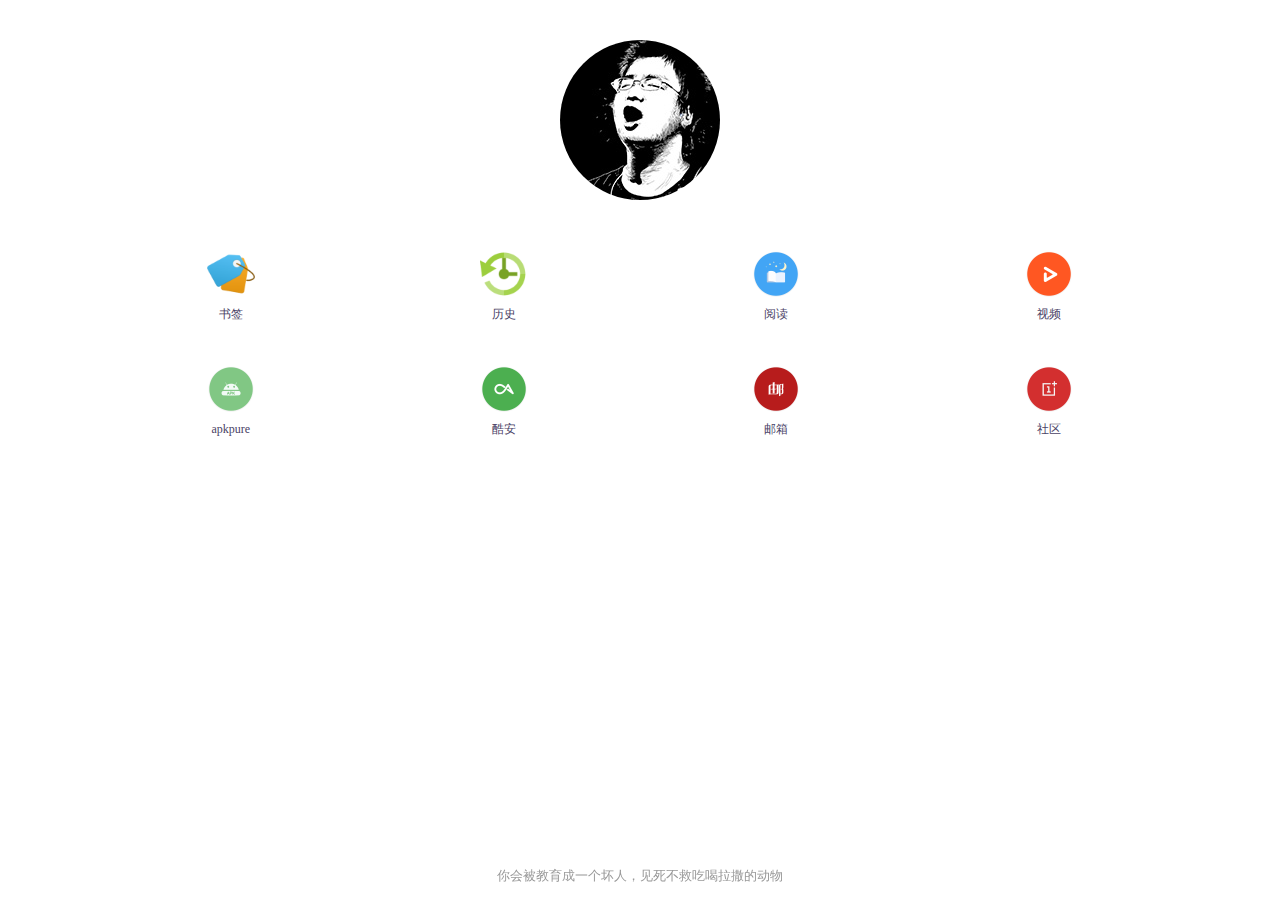
<file: index.html>
﻿<!DOCTYPE html>
<!-- saved from url=(0028)http://bd.036600.com.cn/via/ -->
<html xmlns="http://www.w3.org/1999/xhtml"><head><meta http-equiv="Content-Type" content="text/html; charset=UTF-8">
<meta content="en-us" http-equiv="Content-Language">

<meta name="viewport" content="width=device-width, initial-scale=1.0,user-scalable=no">
<title>Zhangway</title>
<link rel="stylesheet" href="./index_files/style.css">
<style>html, * {-webkit-user-select:text!important; -moz-user-select:text!important;}</style></head>
<body>
<div id="content">
  <div id="logo"><a href="index.html"></a></div>
  <!--
  <div class="search_part">
    <form action="http://m.baidu.com/s" class="search_bar">
      <input name="tn" type="hidden" value="SE_zzsearchcode_shhzc78w">
      <input name="ie" type="hidden" value="utf-8">
      <input type="submit" id="search_submit" value="✢">
      <span>
      <input class="search" type="text" name="word" placeholder="Search…" autocomplete="off" id="search_input" baidusug="1">
      </span>
    </form>
  </div>
  -->
  <p class="line_height"></p>
  <p class="line_height"></p>
  <div class="box"> <a href="qb://bookmark"></a>
    <p><img class="icon" src="./index_files/Bookmark.png"></p>
    <p class="url">书签</p>
  </div>
  <div class="box"> <a href="qb://history"></a>
    <p><img class="icon" src="./index_files/history.png"></p>
    <p class="url">历史</p>
  </div>
    <div class="box"> <a href="qb://ext/novel"></a>
    <p><img class="icon" src="index_files/reader.png"></p>
    <p class="url">阅读</p>
  </div>
  <div class="box"> <a href="vip.html"></a>
    <p><img class="icon" src="index_files/hot_videos.png"></p>
    <p class="url">视频</p>
  </div>
    <p class="line_height"></p>
  <p class="line_height"></p>
  <div class="box"> <a href="https://m.apkpure.com/cn/"></a>
    <p><img class="icon" src="index_files/apkpure.png"></p>
    <p class="url">apkpure</p>
  </div>
  <div class="box"> <a href="https://coolapk.com"></a>
    <p><img class="icon" src="index_files/cool_apk.png"></p>
    <p class="url">酷安</p>
  </div>
  <div class="box"> <a href="http://m.263.net/263/wxlogin"></a>
    <p><img class="icon" src="index_files/mail.png"></p>
    <p class="url">邮箱</p>
  </div>
    <div class="box"> <a href="http://oneplusbbs.com"></a>
    <p><img class="icon" src="index_files/oneplus_bbs.png"></p>
    <p class="url">社区</p>
  </div>
</div>
</div>
<div id="footer">你会被教育成一个坏人，见死不救吃喝拉撒的动物</div>
<!--
<script charset="gbk" src="./index_files/opensug.js"></script><iframe class="bdSug_sd" style="display: none; position: absolute; border-width: 0px;" src="./index_files/saved_resource.html"></iframe><div id="bdSug_1508560054721" class="bdSug_wpr" style="display: none;"></div>
-->
</body></html>
</file>
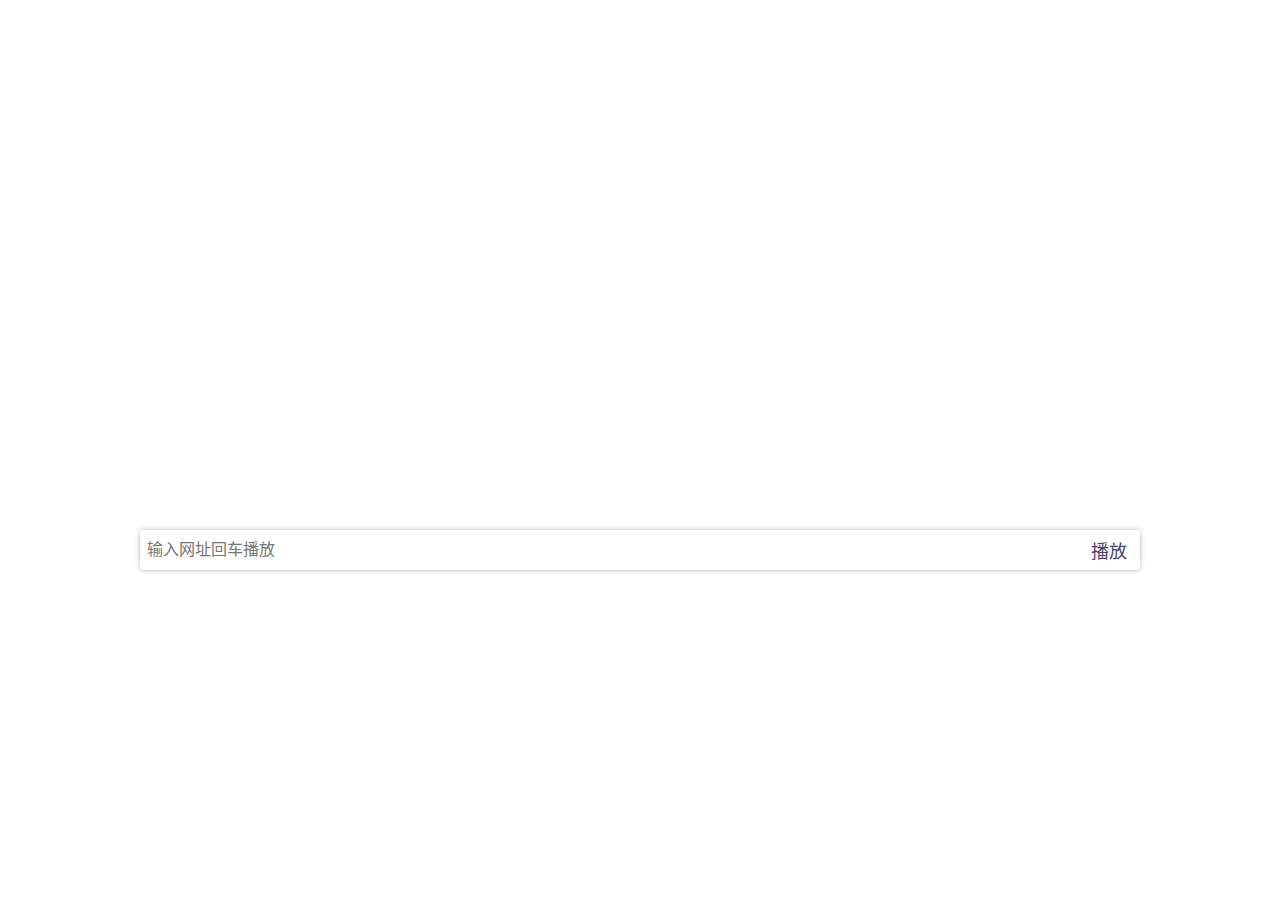
<file: test/vip1.html>
﻿<!DOCTYPE html>
<!-- saved from url=(0028)http://bd.036600.com.cn/via/ -->
<html lang="zh-cn" xmlns="http://www.w3.org/1999/xhtml"><head><meta http-equiv="Content-Type" content="text/html; charset=UTF-8";>
<meta content="en-us" http-equiv="Content-Language">

<meta name="viewport" content="width=device-width, initial-scale=1.0,user-scalable=no">
<title>视频</title>
<style>
html, * {
	-webkit-user-select:text!important;
	 -moz-user-select:text!important;
	 }
html, body {
	text-align:center;
	height:100%;
}
* {
	margin:0;
	padding:0；
}
#content {
	width:100%;	
	height:100%;
}
#player_div {
	width:100%;
	margin:0 auto;
	height:300px;
	padding-bottom:30px;
}
#player {
	width:100%;
	height:300px;
	margin:0 auto;
}
#search_input {
	width: 100%;
	height: 40px;
	background-color: transparent;
	border: none;
	outline: 0;
	font-size: 16px;
	color: #4a4266;
	padding: 0 5px;
}
.search_part {
	margin-bottom: 10px;
	margin-top: 20px;
}
span {
	display: block;
	font-size: 12px;
	overflow: hidden;
	padding-left: 2px;
	vertical-align: middle;
}
.search_bar {
	box-shadow: 0 0 5px 0 rgba(70,70,40,.4);
	-webkit-animation: fadeIn 2.5s;
	animation: fadeIn 2.5s;
	background-color: rgba(255,255,255,.0);
	border-radius: 3px;
	display: table;
	vertical-align: middle;
	width: 98%;
	height: 20px;
	margin: 0 auto;
}
#search_submit {
	outline: 0;
	height: 40px;
	float: right;
	color: #4a4266;
	font-size: 18px;
	font-weight: 500;
	border: none;
	background-color: transparent;
	padding: 0 13px 0 13px
}
@media screen and (min-width:1024px) {
	#player_div {
		width:100%;
		max-width:1000px;
		height:500px;
	}
	#player {
		width:100%;
		max-width:1000px;
		height:500px;
	}
	.search_bar {
		width:100%;
		max-width:1000px;
	}	
</style>
</head>
<body>
<div id="content">
	<div id="player_div">
    	<iframe id="player" class="bfq" name="player" src="http://y.mt2t.com/lines?url=?" frameborder="0" scrolling="no"></iframe>
    </div>
    <div class="search_input">
      <form action="http://y.mt2t.com/lines" class="search_bar" target="player" >
        <input type="submit" id="search_submit" value="播放" onClick="test('search_input')">
        <span>
        <input type="text" name="url" placeholder="输入网址回车播放" autocomplete="off" id="search_input" baidusug="1">
        </span>
      </form>
    </div>
</div>
<script>
function test(obj){
	if(document.getElementById(obj).value.length==0){
		alert('请输入网址，不输入网址播放个鬼啊');
		
		self.location='vip.html';
		}
	}
</script>
</body>
</html>
</file>
<file: index_files/style.css>
* {
	padding: 0;
	margin: 0;
}
body {
	text-align: center;
	/*background-image: url('home.png') !important;
	background-size: 100% !important;
	background-repeat: no-repeat;
	background-color: #ffffff;*/
}
#logo a{text-decoration:none;border:0;}
#logo {
	margin:0 auto;
	background-image:url(logo.jpg);
	background-repeat:no-repeat;
	width:160px;
	height:160px;
	border-radius:80px;
	margin-top:25px;
	margin-bottom:20px;
	
}
.line_height{height:15px;}
#footer {
	width:100%;
	position:fixed;
	bottom:15px;
	text-align:center;
	font-size:13px;
	color:#999;
}
/*
#search_input {
	width: 100%;
	height: 40px;
	background-color: transparent;
	border: none;
	outline: 0;
	font-size: 16px;
	color: #4a4266;
	padding: 0 5px;

}
.search_part {
	margin-bottom: 10px;
	margin-top: 20px;
}
span {
	display: block;
	font-size: 12px;
	overflow: hidden;
	padding-left: 2px;
	vertical-align: middle;
}
.search_bar {
	box-shadow: 0 0 5px 0 rgba(70,70,40,.4);
	-webkit-animation: fadeIn 2.5s;
	animation: fadeIn 2.5s;
	background-color: rgba(255,255,255,.0);
	border-radius: 3px;
	display: table;
	vertical-align: middle;
	width: 90%;
	height: 20px;
	max-width: 325px;
	margin: 0 auto;
}
#search_submit {
	outline: 0;
	height: 40px;
	float: right;
	color: #4a4266;
	font-size: 18px;
	font-weight: 500;
	border: none;
	background-color: transparent;
	padding: 0 13px 0 13px
}
.bdSug_app {display:none !important;}
.bdSug_wpr {-webkit-animation: fadeIn 1s;
	animation: fadeIn 1s;border-radius: 3px !important;border:1px solid #e3e3e3 !important;width:90% !important;left:4.8% !important;}
.bdSug_pre {line-height:20px !important;}
.bdSug_wpr table{padding:5px !important;}
.bdSug_wpr td{color:#666;padding:6px 2px 6px 2px !important;}
*/
#content {
	width: 100%;
	text-align: center;
	padding-top: 15px;
	padding-bottom: 15px;
}
.box {
	-webkit-animation: flipInX 1s;
	animation: flipInX 1s;
	position: relative;
	display: inline-block;
	width: 21%;
	border: 0;
}
.box a {
	width: 100%;
	height: 100%;
	position: absolute;
	left: 0;
	top: 0;
}
.url {
	color: #4a4266;
	height: 1.5em;
	line-height: 1.5em;
	width: 98%;
	font-size: 0.75em;
	white-space: nowrap;
	overflow: hidden;
	margin: auto;
	-webkit-border-top-right-radius: 5px;
	-webkit-border-bottom-right-radius: 5px;
	text-overflow: ellipsis;
	-o-text-overflow: ellipsis;
	-ms-text-overflow: ellipsis;
	padding-top: 3px;
	padding-bottom: 8px;
}
.icon {
	width: 3em;
	height: 3em;
	max-width: 72px;
}
.title {
	background-color: #fffffff;
	font-size: 16px;
	height: 30px;
	line-height: 30px;
	padding: 0 10px 0 20px;
	color: #4a4266;
}
.shuxing {
  -webkit-animation: fadeInDown 1s;
	animation: fadeInDown 1s;
	color: #4a4266;
	padding: 0 20px;
}
.shuxing .l {
	display: none !important
}
.iciba_common_laba, .iciba_common_top_lx {
	display: none !important
}
.ciba_ds_juzi {
	width: 98% !important;
	height: auto !important;
	float: none !important;
}
.ciba_ds_juzi a {
	text-decoration: none;
	display: block;
}
.ciba_ds_con {line-height:24px !important;}

 @-webkit-keyframes flipInX {
 0% {
 -webkit-transform: perspective(400px) rotateX(90deg);
 transform: perspective(400px) rotateX(90deg);
 opacity: 0
}
 40% {
 -webkit-transform: perspective(400px) rotateX(-10deg);
 transform: perspective(400px) rotateX(-10deg)
}
 70% {
 -webkit-transform: perspective(400px) rotateX(10deg);
 transform: perspective(400px) rotateX(10deg)
}
 100% {
 -webkit-transform: perspective(400px) rotateX(0);
 transform: perspective(400px) rotateX(0);
 opacity: 1
}
}
 @keyframes flipInX {
 0% {
 -webkit-transform: perspective(400px) rotateX(90deg);
 -ms-transform: perspective(400px) rotateX(90deg);
 transform: perspective(400px) rotateX(90deg);
 opacity: 0
}
 40% {
 -webkit-transform: perspective(400px) rotateX(-10deg);
 -ms-transform: perspective(400px) rotateX(-10deg);
 transform: perspective(400px) rotateX(-10deg)
}
 70% {
 -webkit-transform: perspective(400px) rotateX(10deg);
 -ms-transform: perspective(400px) rotateX(10deg);
 transform: perspective(400px) rotateX(10deg)
}
 100% {
 -webkit-transform: perspective(400px) rotateX(0);
 -ms-transform: perspective(400px) rotateX(0);
 transform: perspective(400px) rotateX(0);
 opacity: 1
}
}
 @-webkit-keyframes fadeIn {
 0% {
 opacity: 0
}
 100% {
 opacity: 1
}
}
 @keyframes fadeIn {
 0% {
 opacity: 0
}
 100% {
 opacity: 1
}
}
 @-webkit-keyframes fadeInDown {
 0% {
 opacity: 0;
 -webkit-transform: translateY(-20px);
 transform: translateY(-20px)
}
 100% {
 opacity: 1;
 -webkit-transform: translateY(0);
 transform: translateY(0)
}
}
 @keyframes fadeInDown {
 0% {
 opacity: 0;
 -webkit-transform: translateY(-20px);
 -ms-transform: translateY(-20px);
 transform: translateY(-20px)
}
 100% {
 opacity: 1;
 -webkit-transform: translateY(0);
 -ms-transform: translateY(0);
 transform: translateY(0)
}
}
@media (max-width: 358px){
}
</file>
